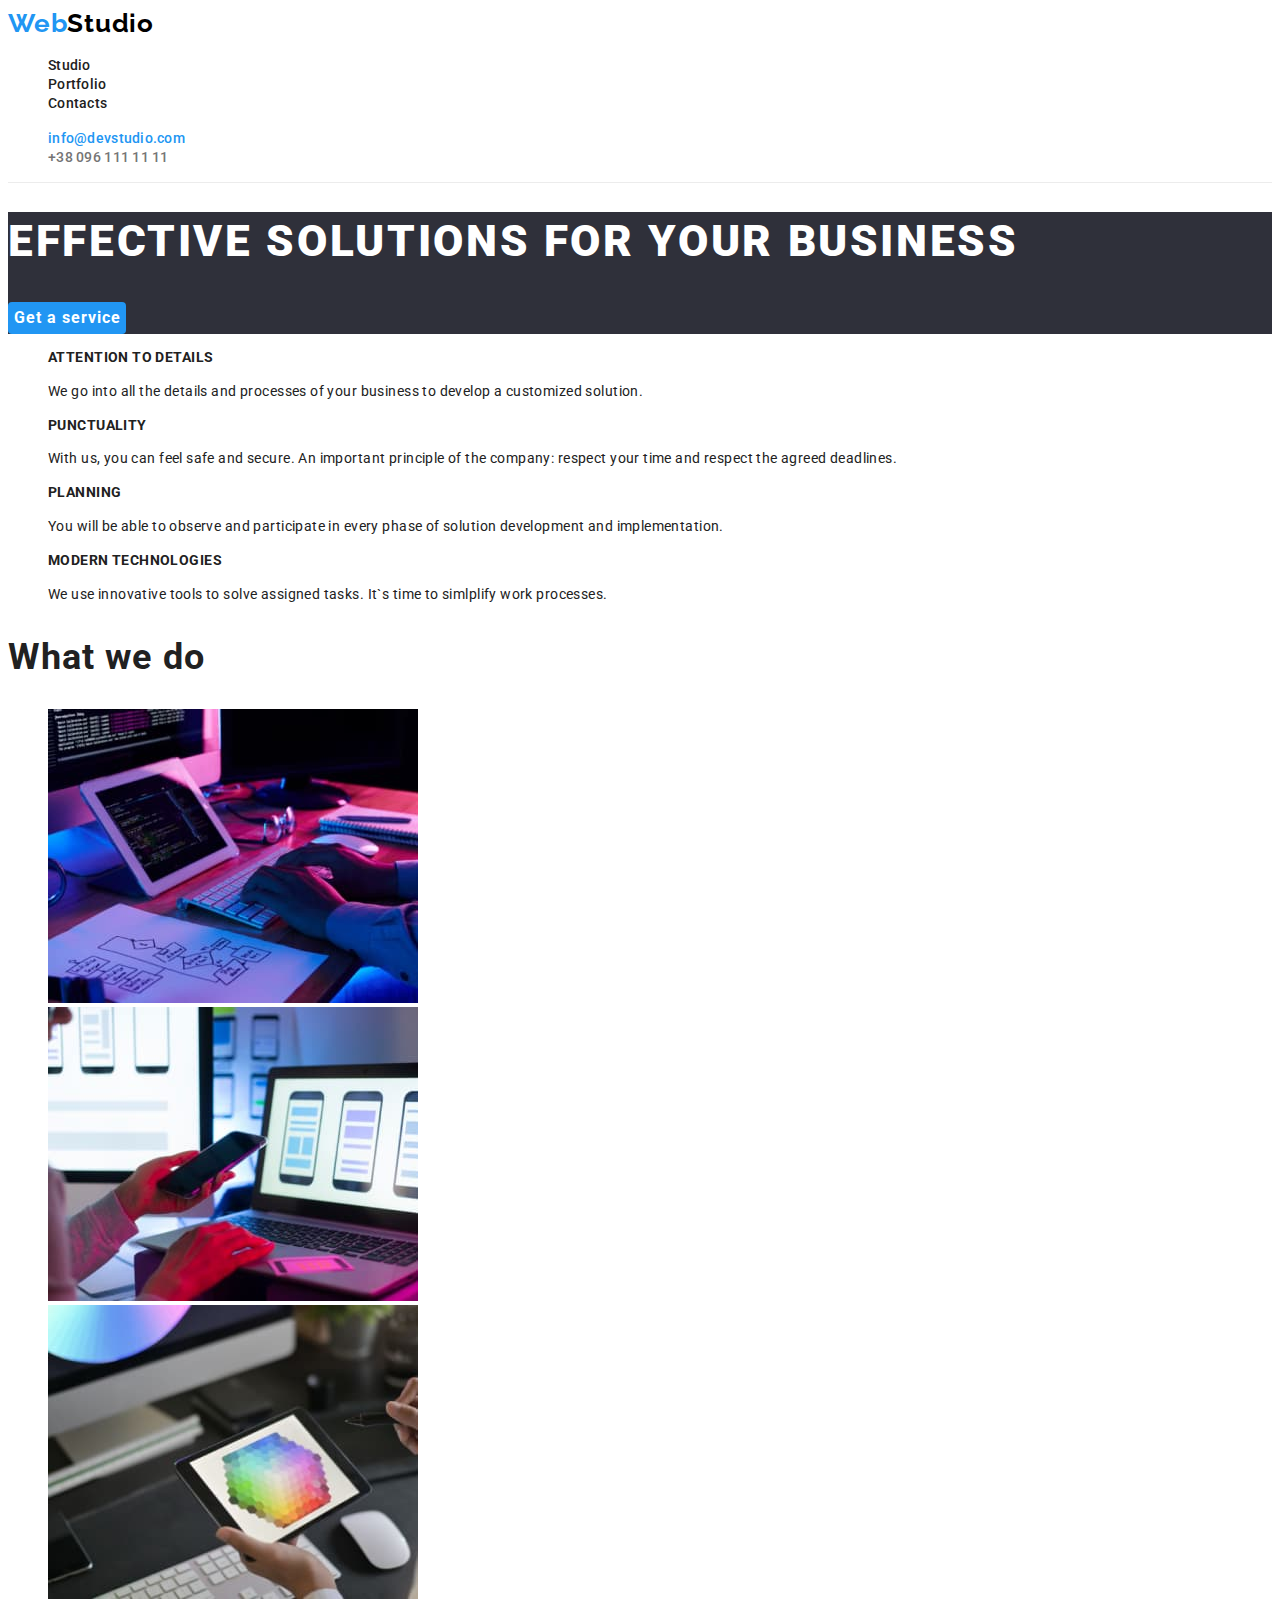
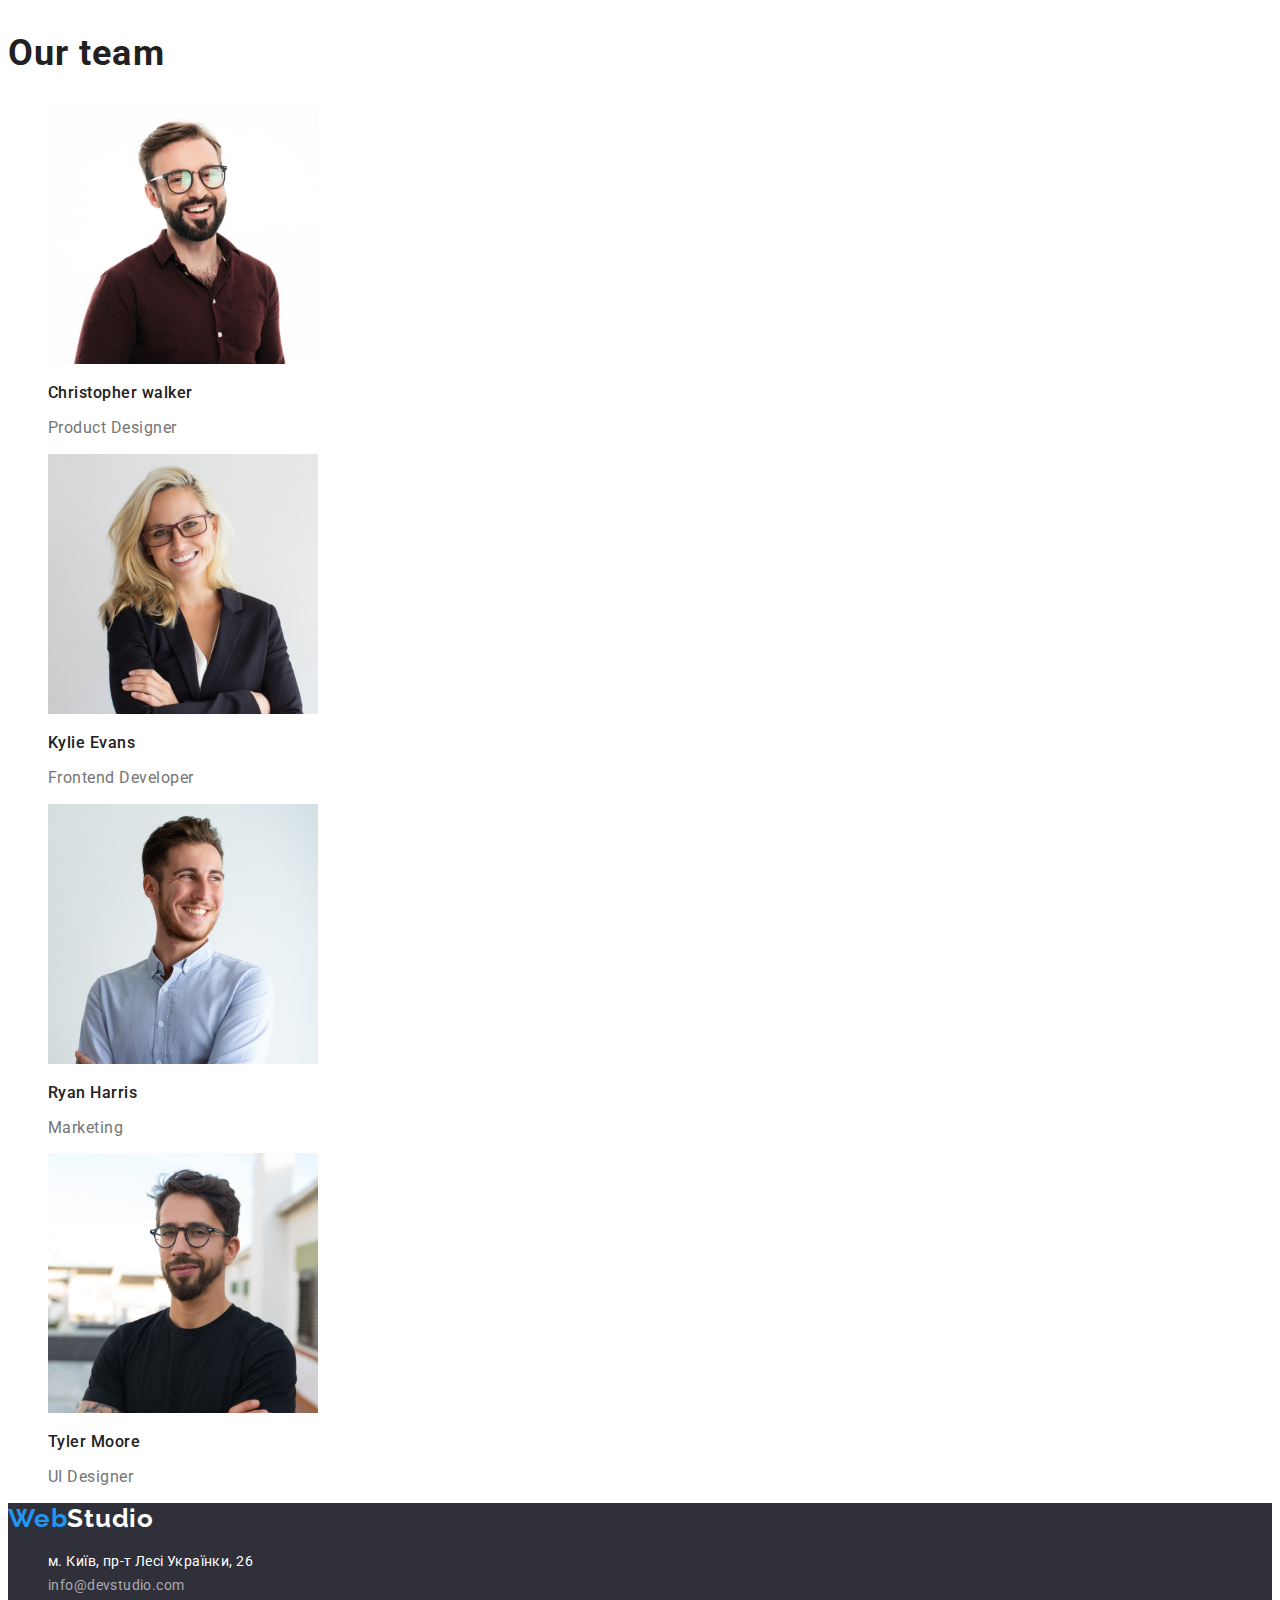
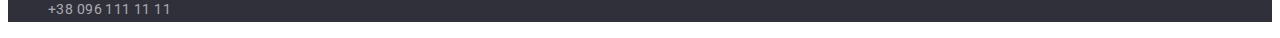
<file: index.html>
<!DOCTYPE html>
<html lang="en">
  <head>
    <meta charset="UTF-8" />
    <meta http-equiv="X-UA-Compatible" content="IE=edge" />
    <meta name="viewport" content="width=device-width, initial-scale=1.0" />
    <title>WebStudio</title>
    <link rel="stylesheet" href="css/styles.css" />
    <link rel="preconnect" href="https://fonts.googleapis.com" />
    <link rel="preconnect" href="https://fonts.gstatic.com" crossorigin />
    <link
      href="https://fonts.googleapis.com/css2?family=Raleway:wght@700&family=Roboto:wght@400;500;700;900&display=swap"
      rel="stylesheet"
    />
  </head>
  <body>
    <!--site header-->
    <header class="header-border-bottom-color">
      <nav>
        <a href="index.html" class="webstudio-text-style">
          <span class="web-text-style">Web</span>Studio</a
        >

        <ul class="list">
          <li>
            <a href="index.html" class="studio-text-style">Studio</a>
          </li>
          <li>
            <a href="portfolio.html" class="portfolio-text-style">Portfolio</a>
          </li>
          <li>
            <a href="./" class="contacts-text-style">Contacts</a>
          </li>
        </ul>
      </nav>
      <ul class="list">
        <li>
          <a href="mailto:info@devstudio.com" class="mail-text-style"
            >info@devstudio.com</a
          >
        </li>
        <li>
          <a href="tel:+380961111111" class="number-text-style"
            >+38 096 111 11 11</a
          >
        </li>
      </ul>
    </header>
    <!--main title-->
    <main>
      <section class="maine-background-color">
        <h1 class="text-style-header">Effective solutions for your business</h1>

        <button type="button" class="botton-text-style">Get a service</button>
      </section>
    </main>
    <!--company advantages-->
    <section>
      <h2 class="visually-hidden">Benefits</h2>
      <ul class="list">
        <li>
          <h3 class="benefits-header-style">Attention to details</h3>
          <p class="benefits-paragraph-style">
            We go into all the details and processes of your business to develop
            a customized solution.
          </p>
        </li>
        <li>
          <h3 class="benefits-header-style">Punctuality</h3>
          <p class="benefits-paragraph-style">
            With us, you can feel safe and secure. An important principle of the
            company: respect your time and respect the agreed deadlines.
          </p>
        </li>
        <li>
          <h3 class="benefits-header-style">Planning</h3>
          <p class="benefits-paragraph-style">
            You will be able to observe and participate in every phase of
            solution development and implementation.
          </p>
        </li>
        <li>
          <h3 class="benefits-header-style">Modern technologies</h3>
          <p class="benefits-paragraph-style">
            We use innovative tools to solve assigned tasks. It`s time to
            simlplify work processes.
          </p>
        </li>
      </ul>
    </section>
    <!--company services-->
    <section>
      <h2 class="company-services-style">What we do</h2>
      <ul class="list">
        <li><img src="images/imgg.jpg" alt="keyboard typing" width="370" /></li>
        <li><img src="images/imgf.jpg" alt="phone in hands" width="370" /></li>
        <li><img src="images/imge.jpg" alt="tablet in hand" width="370" /></li>
      </ul>
    </section>
    <!--company team-->
    <section>
      <h2 class="company-services-style">Our team</h2>
      <ul class="list">
        <li>
          <img src="images/imgd.jpg" alt="man with glasses" width="270" />
          <h3 class="name-style">Christopher walker</h3>
          <p class="profession-style">Product Designer</p>
        </li>
        <li>
          <img src="images/imga.jpg" alt="woman with glasses" width="270" />
          <h3 class="name-style">Kylie Evans</h3>
          <p class="profession-style">Frontend Developer</p>
        </li>
        <li>
          <img src="images/imgb.jpg" alt="smiling man" width="270" />
          <h3 class="name-style">Ryan Harris</h3>
          <p class="profession-style">Marketing</p>
        </li>
        <li>
          <img src="images/imgc.jpg" alt="man with glasses" width="270" />
          <h3 class="name-style">Tyler Moore</h3>
          <p class="profession-style">UI Designer</p>
        </li>
      </ul>
    </section>
    <!--contact Information-->
    <footer class="footer-background-style">
      <a href="index.html" class="footer-webstudio-text-style">
        <span class="web-text-style">Web</span>Studio</a
      >
      <address>
        <ul class="list">
          <li>
            <a
              href="https://goo.su/RLjycHD"
              target="_blank"
              rel="noopener noreferrer nofollow"
              class="footer-map-text-style"
              >м. Київ, пр-т Лесі Українки, 26</a
            >
          </li>
          <li>
            <a href="mailto:info@devstudio.com" class="footer-mail-text-style"
              >info@devstudio.com</a
            >
          </li>
          <li>
            <a href="tel:+380961111111" class="footer-number-text-style"
              >+38 096 111 11 11</a
            >
          </li>
        </ul>
      </address>
    </footer>
  </body>
</html>
</file>
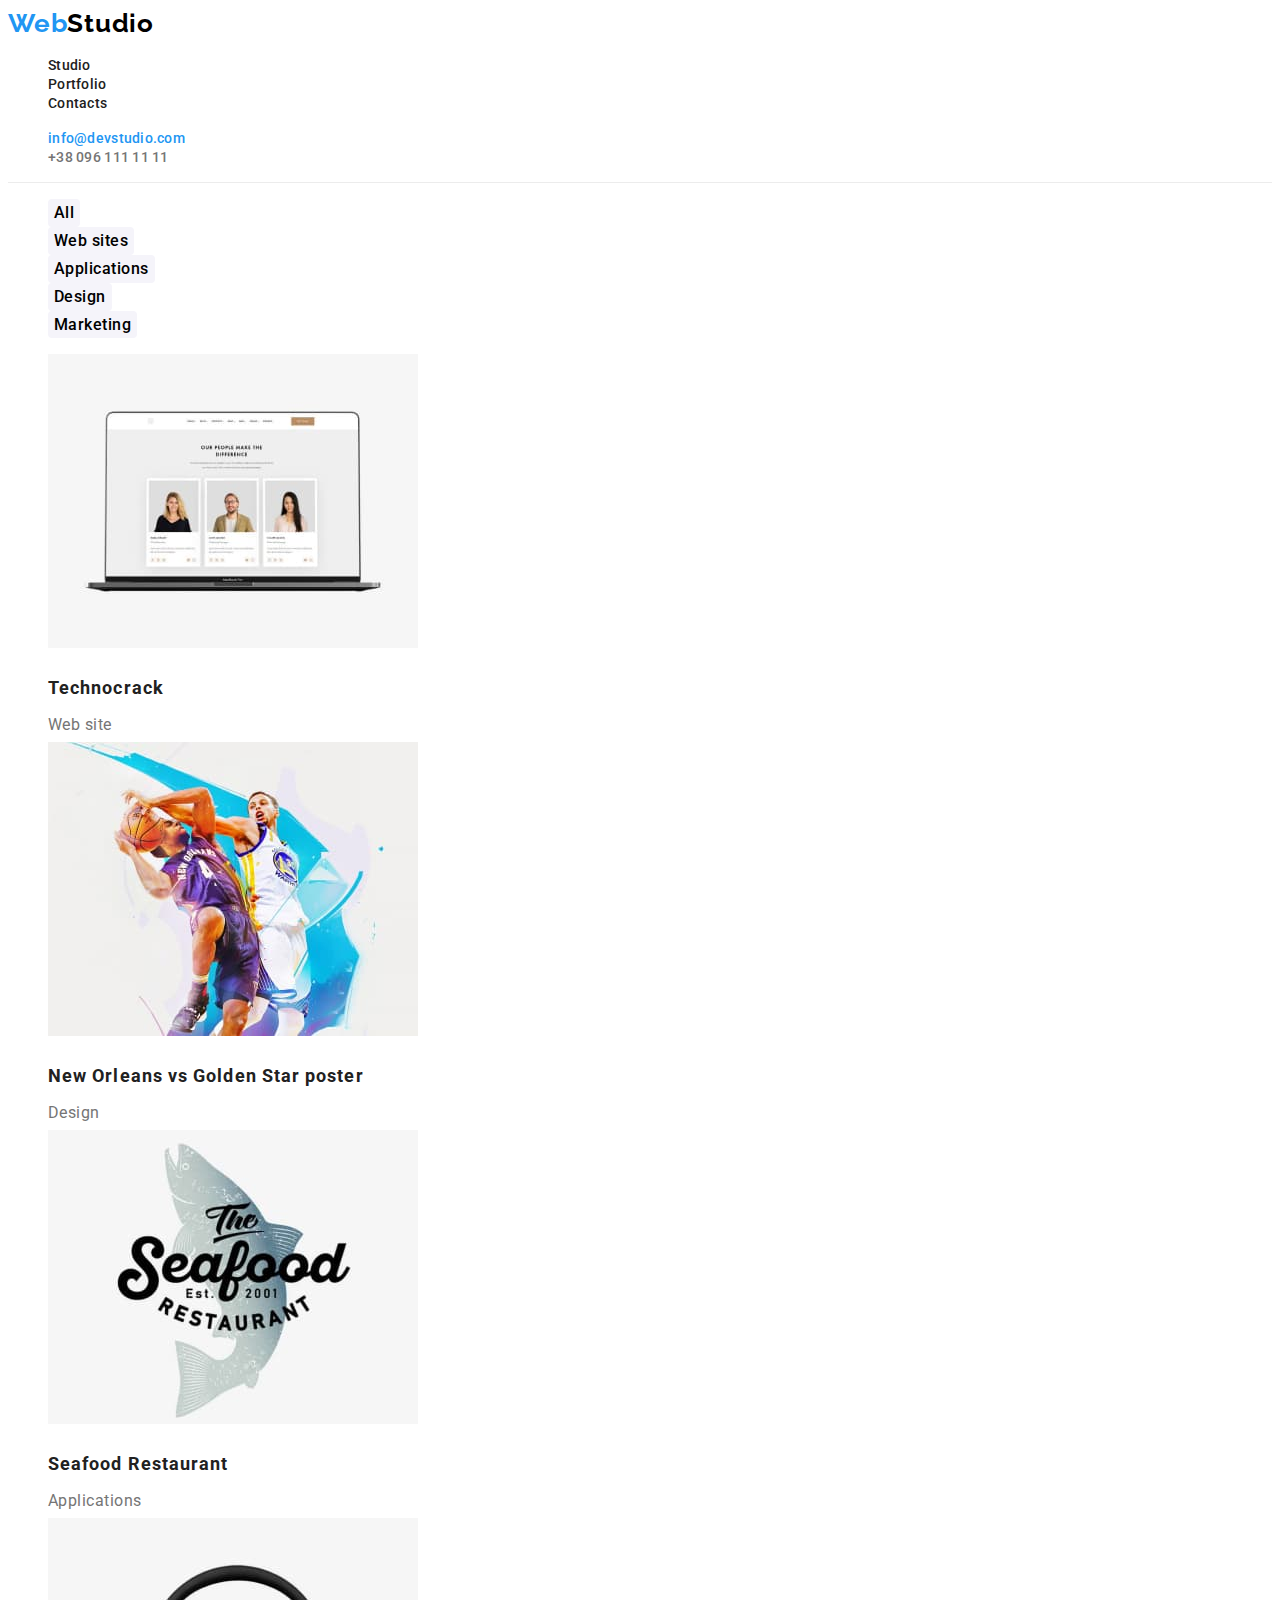
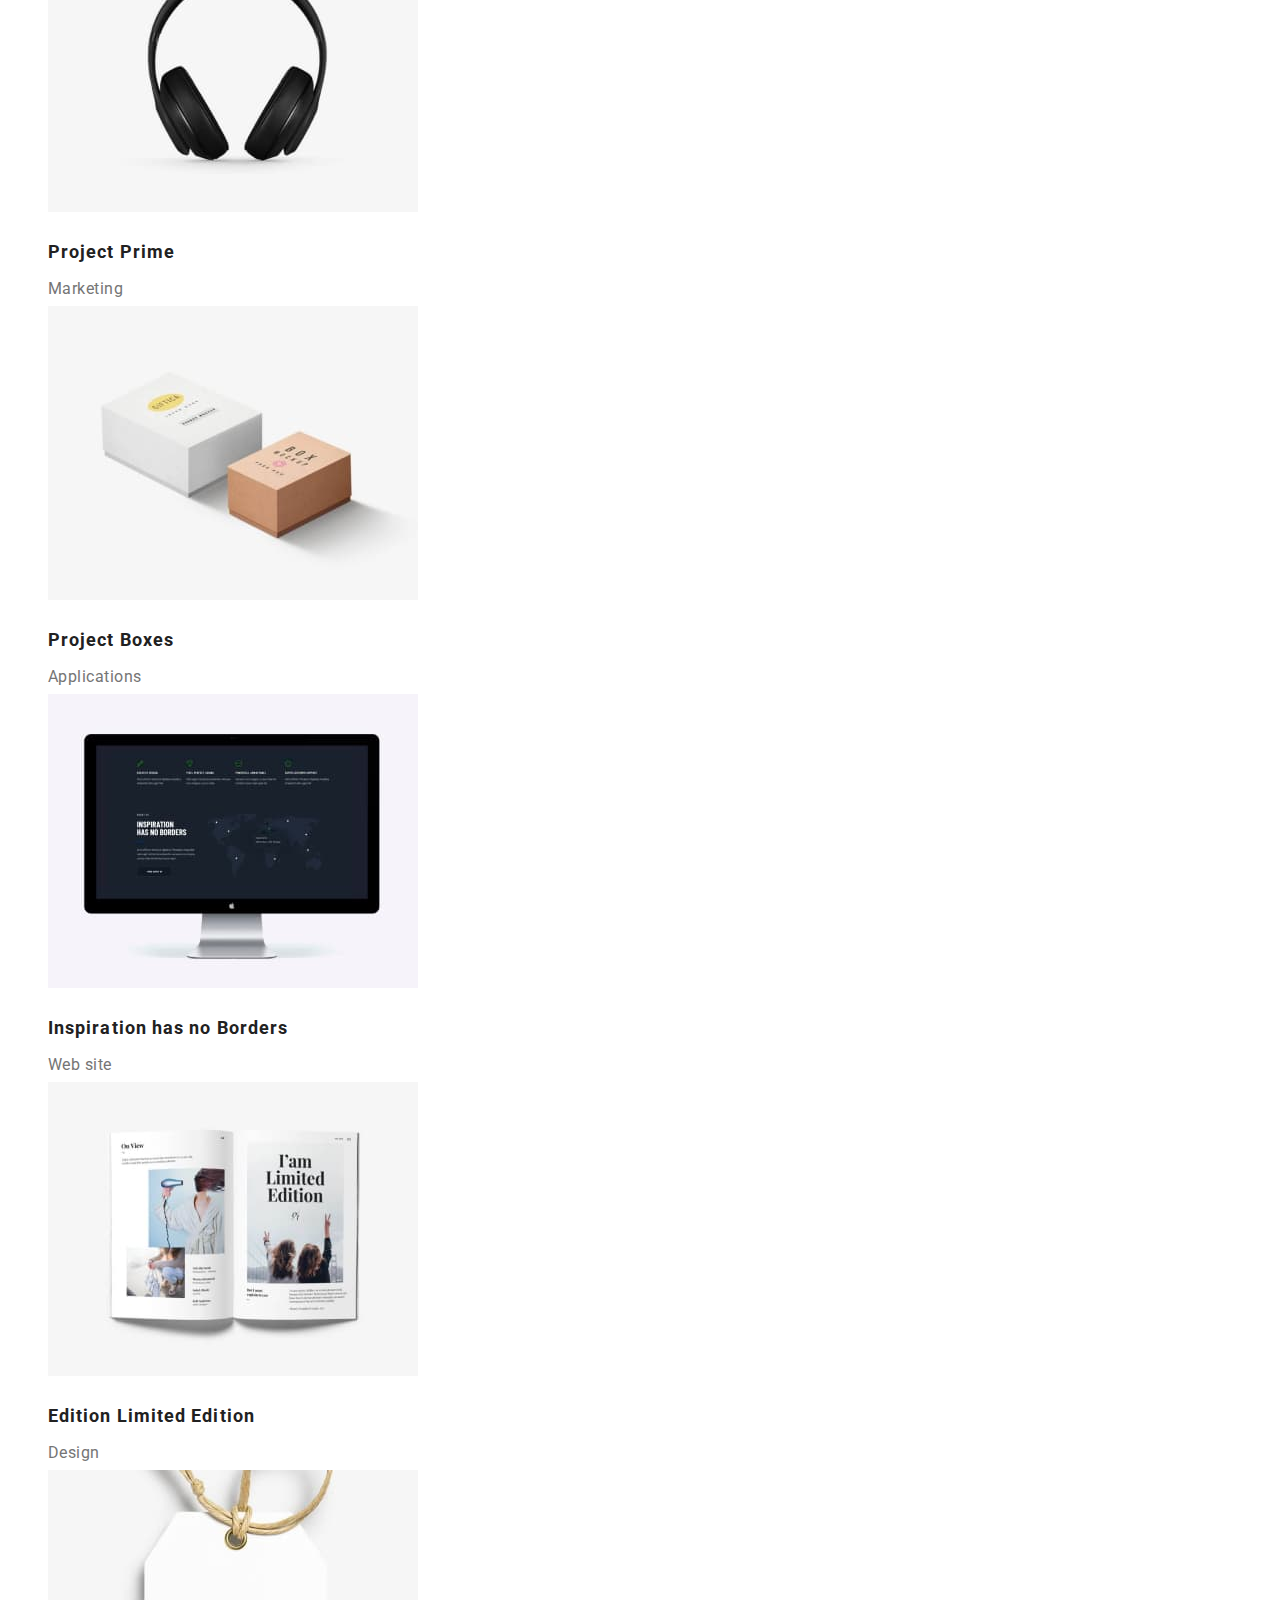
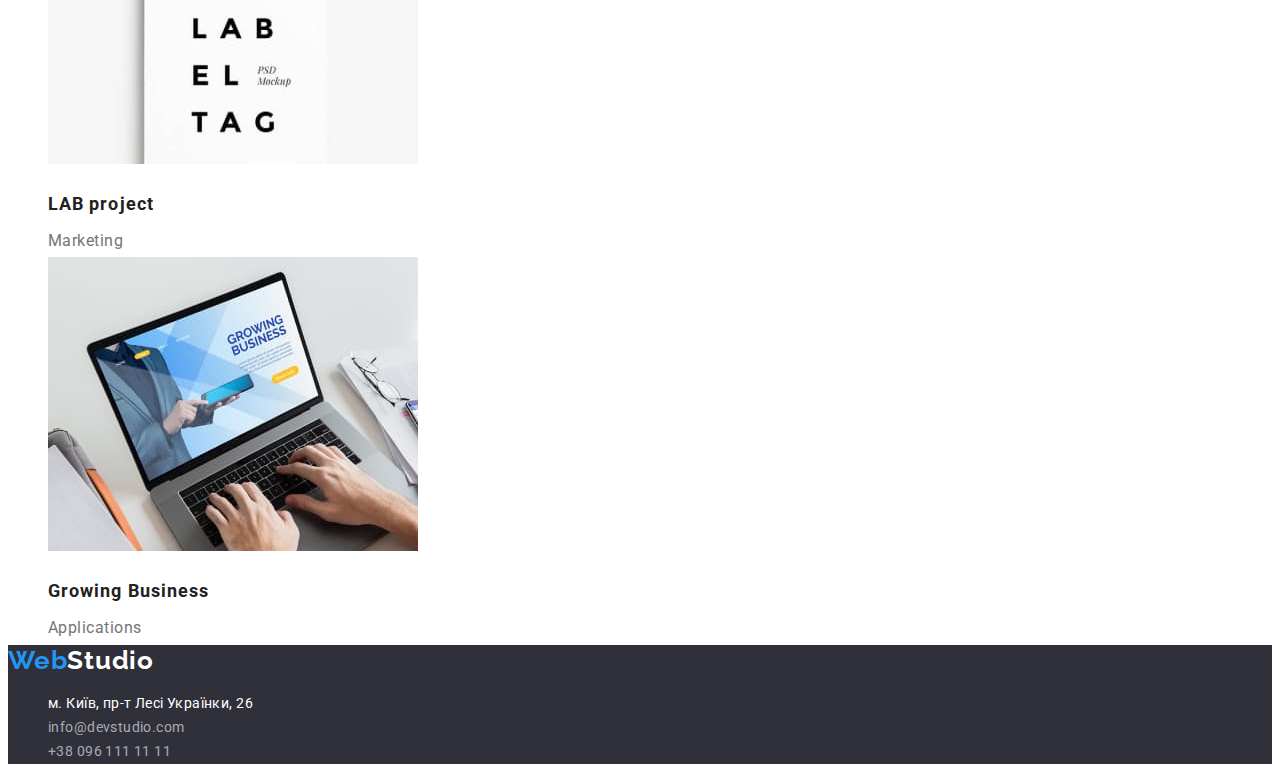
<file: portfolio.html>
<!DOCTYPE html>
<html lang="en">
  <head>
    <meta charset="UTF-8" />
    <meta http-equiv="X-UA-Compatible" content="IE=edge" />
    <meta name="viewport" content="width=device-width, initial-scale=1.0" />
    <title>Portfolio</title>
    <link rel="stylesheet" href="css/styles.css" />
    <link rel="preconnect" href="https://fonts.googleapis.com" />
    <link rel="preconnect" href="https://fonts.gstatic.com" crossorigin />
    <link
      href="https://fonts.googleapis.com/css2?family=Raleway:wght@700&family=Roboto:wght@400;500;700;900&display=swap"
      rel="stylesheet"
    />
  </head>
  <body>
    <!--site header-->
    <header class="header-border-bottom-color">
      <nav>
        <a href="index.html" class="webstudio-text-style">
          <span class="web-text-style">Web</span>Studio</a
        >

        <ul class="list">
          <li>
            <a href="index.html" class="studio-text-style">Studio</a>
          </li>
          <li>
            <a href="portfolio.html" class="portfolio-text-style">Portfolio</a>
          </li>
          <li>
            <a href="./" class="contacts-text-style">Contacts</a>
          </li>
        </ul>
      </nav>
      <ul class="list">
        <li>
          <a href="mailto:info@devstudio.com" class="mail-text-style"
            >info@devstudio.com</a
          >
        </li>
        <li>
          <a href="tel:+380961111111" class="number-text-style"
            >+38 096 111 11 11</a
          >
        </li>
      </ul>
    </header>

    <!--portfolio filter-->
    <main>
      <section>
        <ul class="list">
          <li><button type="button" class="button-style">All</button></li>
          <li><button type="button" class="button-style">Web sites</button></li>
          <li>
            <button type="button" class="button-style">Applications</button>
          </li>
          <li><button type="button" class="button-style">Design</button></li>
          <li><button type="button" class="button-style">Marketing</button></li>
        </ul>

        <!--portfolio-->
        <ul class="list">
          <li>
            <img src="images/img.jpg" alt="notebook" width="370" height="294" />
            <h3 class="header-text-style">Technocrack</h3>
            <p class="paragraph-text-style">Web site</p>
          </li>
          <li>
            <img
              src="images/img(1).jpg"
              alt="people playing basketball"
              width="370"
              height="294"
            />
            <h3 class="header-text-style">New Orleans vs Golden Star poster</h3>
            <p class="paragraph-text-style">Design</p>
          </li>
          <li>
            <img
              src="images/img(2).jpg"
              alt="restaurant logo"
              width="370"
              height="294"
            />
            <h3 class="header-text-style">Seafood Restaurant</h3>
            <p class="paragraph-text-style">Applications</p>
          </li>
          <li>
            <img
              src="images/img(3).jpg"
              alt="headphones"
              width="370"
              height="294"
            />
            <h3 class="header-text-style">Project Prime</h3>
            <p class="paragraph-text-style">Marketing</p>
          </li>
          <li>
            <img src="images/img(4).jpg" alt="boxes" width="370" height="294" />
            <h3 class="header-text-style">Project Boxes</h3>
            <p class="paragraph-text-style">Applications</p>
          </li>
          <li>
            <img
              src="images/img(5).jpg"
              alt="monitor"
              width="370"
              height="294"
            />
            <h3 class="header-text-style">Inspiration has no Borders</h3>
            <p class="paragraph-text-style">Web site</p>
          </li>
          <li>
            <img
              src="images/img(6).jpg"
              alt="open book"
              width="370"
              height="294"
            />
            <h3 class="header-text-style">Edition Limited Edition</h3>
            <p class="paragraph-text-style">Design</p>
          </li>
          <li>
            <img src="images/img(7).jpg" alt="tag" width="370" height="294" />
            <h3 class="header-text-style">LAB project</h3>
            <p class="paragraph-text-style">Marketing</p>
          </li>
          <li>
            <img
              src="images/img(8).jpg"
              alt="notebook"
              width="370"
              height="294"
            />
            <h3 class="header-text-style">Growing Business</h3>
            <p class="paragraph-text-style">Applications</p>
          </li>
        </ul>
      </section>
    </main>
    <!--contact Information-->
    <footer class="footer-background-style">
      <a href="index.html" class="footer-webstudio-text-style">
        <span class="web-text-style">Web</span>Studio</a
      >
      <address>
        <ul class="list">
          <li>
            <a
              href="https://goo.su/RLjycHD"
              target="_blank"
              rel="noopener noreferrer nofollow"
              class="footer-map-text-style"
              >м. Київ, пр-т Лесі Українки, 26</a
            >
          </li>
          <li>
            <a href="mailto:info@devstudio.com" class="footer-mail-text-style"
              >info@devstudio.com</a
            >
          </li>
          <li>
            <a href="tel:+380961111111" class="footer-number-text-style"
              >+38 096 111 11 11</a
            >
          </li>
        </ul>
      </address>
    </footer>
  </body>
</html>
</file>
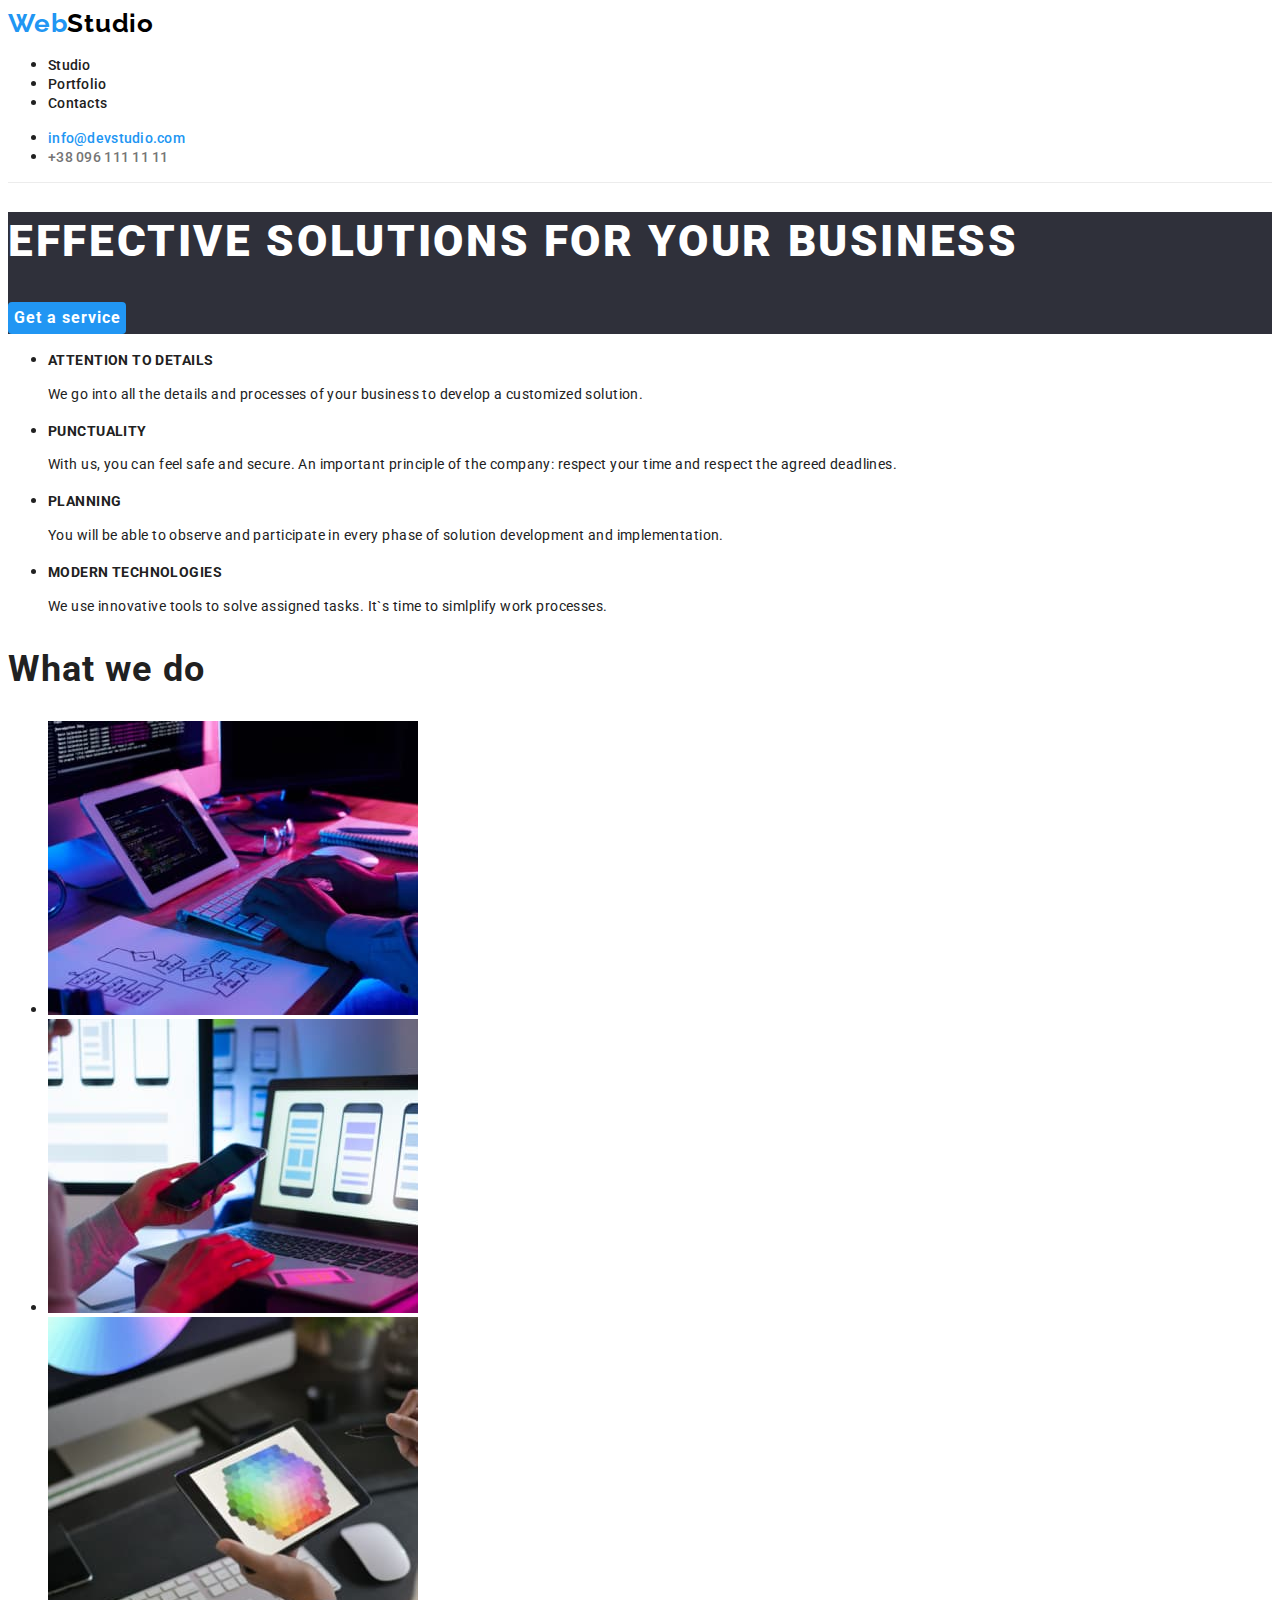
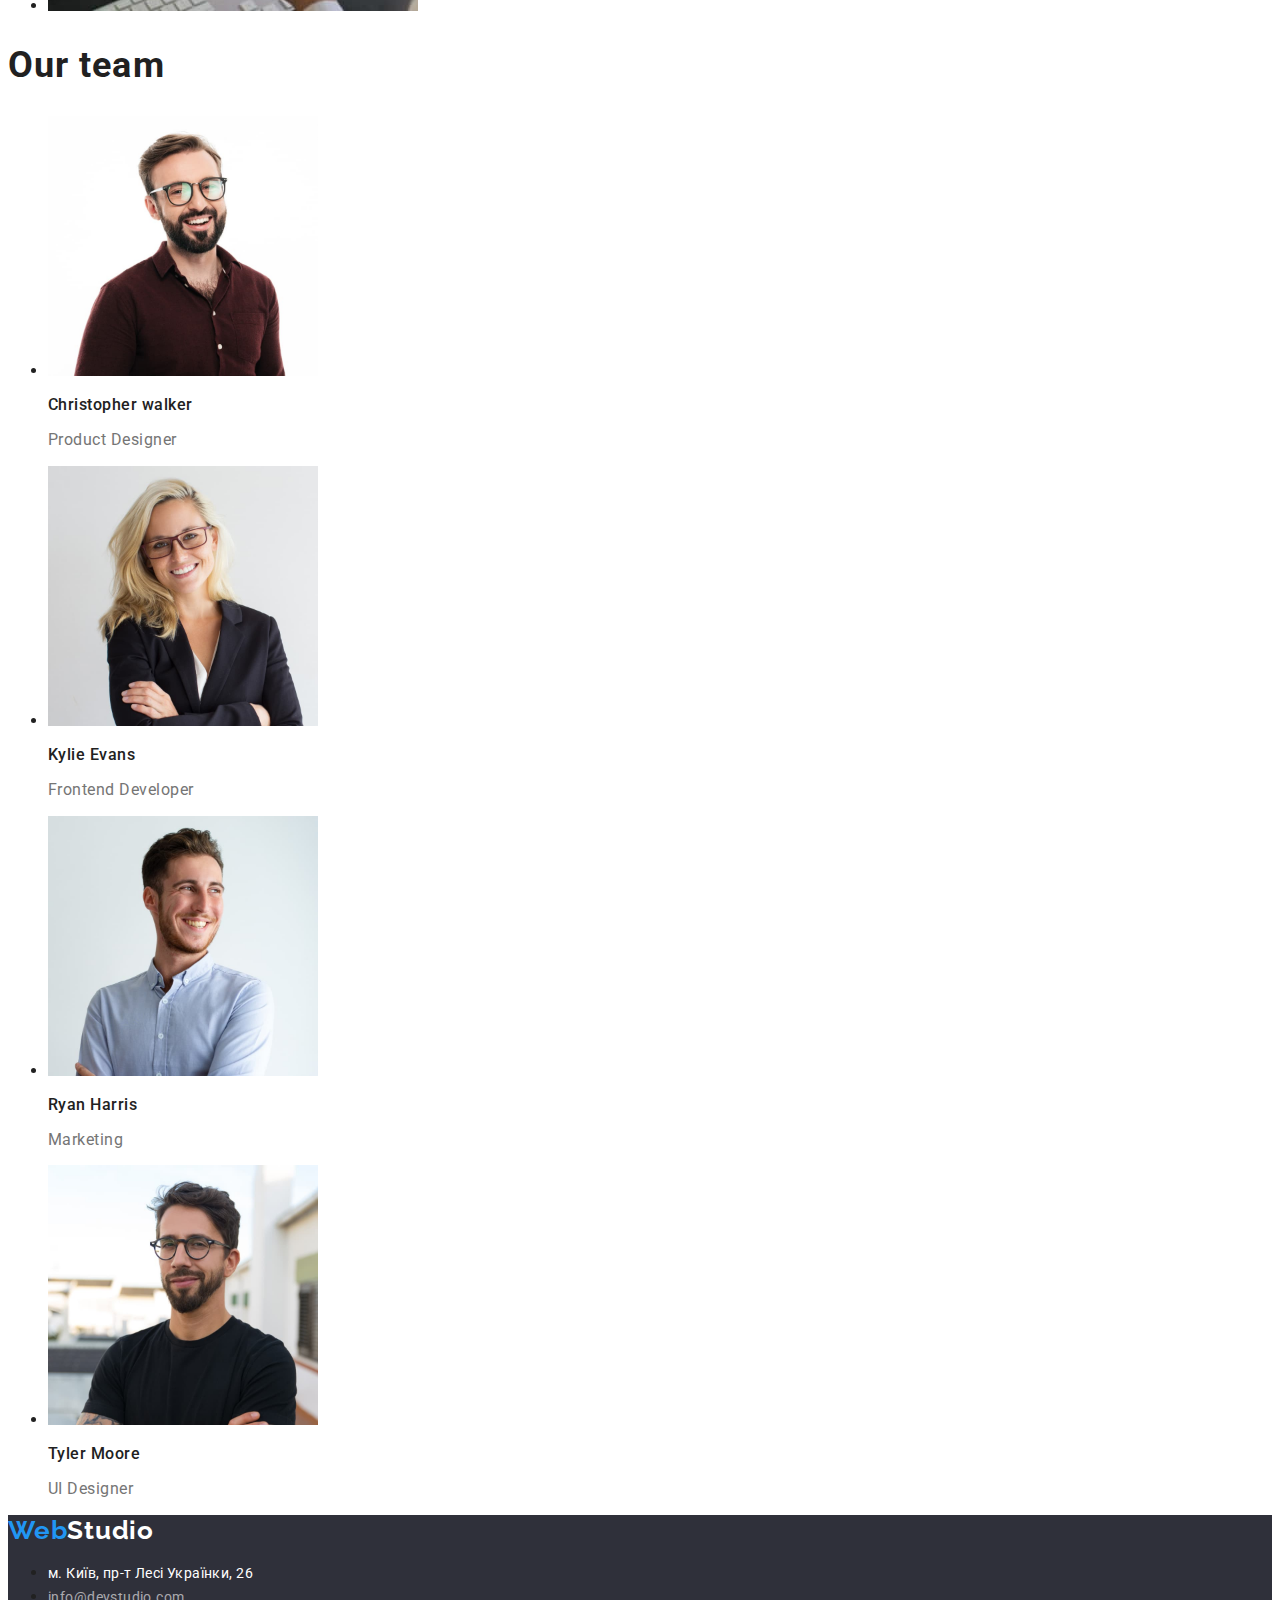
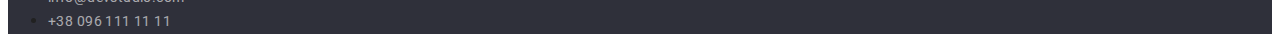
<file: webstudio.html>
<!DOCTYPE html>
<html lang="en">
  <head>
    <meta charset="UTF-8" />
    <meta http-equiv="X-UA-Compatible" content="IE=edge" />
    <meta name="viewport" content="width=device-width, initial-scale=1.0" />
    <title>WebStudio</title>
    <link rel="stylesheet" href="css/styles.css">
    <link rel="preconnect" href="https://fonts.googleapis.com">
    <link rel="preconnect" href="https://fonts.gstatic.com" crossorigin>
    <link href="https://fonts.googleapis.com/css2?family=Raleway:wght@700&family=Roboto:wght@400;500;700;900&display=swap" rel="stylesheet">
  </head>
  <body>
    <!--site header-->
    <header class="header-border-bottom-color">
      <nav>
        <a href="webstudio.html" class="webstudio-text-style"> <span class="web-text-style">Web</span>Studio</a>

        <ul>
          <li>
            <a href="webstudio.html" class="studio-text-style">Studio</a>
          </li>
          <li>
            <a href="portfolio.html" class="portfolio-text-style">Portfolio</a>
          </li>
          <li>
            <a href="./" class="contacts-text-style">Contacts</a>
          </li>
        </ul>
      </nav>
      <ul>
        <li><a href="mailto:info@devstudio.com" class="mail-text-style">info@devstudio.com</a></li>
        <li><a href="tel:+380961111111" class="number-text-style">+38 096 111 11 11</a></li>
      </ul>
    </header>
    <!--main title-->
    <main>
      <section class="maine-background-color">
        <h1 class="text-style-header">Effective solutions for your business</h1>

        <button type="button" class="botton-text-style">Get a service</button>
      </section>
    </main>
    <!--company advantages-->
    <section>
      <h2 class="visually-hidden">Benefits</h2>
      <ul>
        <li>
          <h3 class="benefits-header-style">Attention to details</h3>
          <p class="benefits-paragraph-style">
            We go into all the details and processes of your business to develop
            a customized solution.
          </p>
        </li>
        <li>
          <h3 class="benefits-header-style">Punctuality</h3>
          <p class="benefits-paragraph-style">
            With us, you can feel safe and secure. An important principle of the
            company: respect your time and respect the agreed deadlines.
          </p>
        </li>
        <li>
          <h3 class="benefits-header-style">Planning</h3>
          <p class="benefits-paragraph-style">
            You will be able to observe and participate in every phase of
            solution development and implementation.
          </p>
        </li>
        <li>
          <h3 class="benefits-header-style">Modern technologies</h3>
          <p class="benefits-paragraph-style">
            We use innovative tools to solve assigned tasks. It`s time to
            simlplify work processes.
          </p>
        </li>
      </ul>
    </section>
    <!--company services-->
    <section>
      <h2 class="company-services-style">What we do</h2>
      <ul>
        <li><img src="images/imgg.jpg" alt="keyboard typing" width="370" /></li>
        <li><img src="images/imgf.jpg" alt="phone in hands" width="370" /></li>
        <li><img src="images/imge.jpg" alt="tablet in hand" width="370" /></li>
      </ul>
    </section>
    <!--company team-->
    <section>
      <h2 class="company-services-style">Our team</h2>
      <ul>
        <li>
          <img src="images/imgd.jpg" alt="man with glasses" width="270" />
          <h3 class="name-style">Christopher walker</h3>
          <p class="profession-style">Product Designer</p>
        </li>
        <li>
          <img src="images/imga.jpg" alt="woman with glasses" width="270" />
          <h3 class="name-style">Kylie Evans</h3>
          <p class="profession-style">Frontend Developer</p>
        </li>
        <li>
          <img src="images/imgb.jpg" alt="smiling man" width="270" />
          <h3 class="name-style">Ryan Harris</h3>
          <p class="profession-style">Marketing</p>
        </li>
        <li>
          <img src="images/imgc.jpg" alt="man with glasses" width="270" />
          <h3 class="name-style">Tyler Moore</h3>
          <p class="profession-style">UI Designer</p>
        </li>
      </ul>
    </section>
    <!--contact Information-->
    <footer class="footer-background-style">
        <a href="webstudio.html" class="footer-webstudio-text-style"> <span class="web-text-style">Web</span>Studio</a>
      <address>
        <ul>
          <li>
            <a
              href="https://goo.su/RLjycHD"
              target="_blank"
              rel="noopener noreferrer nofollow" class="footer-map-text-style">м. Київ, пр-т Лесі Українки, 26</a>
          </li>
          <li><a href="mailto:info@devstudio.com" class="footer-mail-text-style">info@devstudio.com</a></li>
          <li><a href="tel:+380961111111" class="footer-number-text-style">+38 096 111 11 11</a></li>
        </ul>
      </address>
    </footer>
  </body>
</html>
</file>
<file: css/styles.css>
body {
    font-family: "Roboto", "Raleway";
    color: #212121;
}

/* portfolio page style */

/* header style */
.list-background {
   color: #FFFFFF; 
}

.list {
    list-style-type: none;
}

.header-border-bottom-color {
    border-bottom: 1px solid #ECECEC;
}

.web-text-style {
    font-family: 'Raleway';
    font-weight: 700;
    font-size: 26px;
    line-height: 1.19;
    letter-spacing: 0.03em;
    color: #2196F3;
    
}

.web-text-style:hover {
    color: #2196F3;
    text-shadow: 0px 4px 4px rgba(0, 0, 0, 0.25);
}

.webstudio-text-style {
    font-family: 'Raleway';
    font-weight: 700;
    font-size: 26px;
    line-height: 1.19;
    letter-spacing: 0.03em;
    color: #000000;
    text-decoration: none;

}

.webstudio-text-style:hover {
    text-shadow: 0px 4px 4px rgba(0, 0, 0, 0.25);
}

.studio-text-style, 
.portfolio-text-style, 
.contacts-text-style {
    font-weight: 500;
    font-size: 14px;
    line-height: 1.14;
    letter-spacing: 0.02em;
    text-decoration: none;
    color: #212121;
    

}

.studio-text-style:hover,
.portfolio-text-style:hover,
.contacts-text-style:hover,
.mail-text-style:hover,
.number-text-style:hover {
    color: #2196F3;
    text-shadow: 0px 4px 4px rgba(0, 0, 0, 0.25);
}

.studio-text-style:focus,
.portfolio-text-style:focus,
.contacts-text-style:focus,
.mail-text-style:focus,
.number-text-style:focus {
    color: #2196F3;
    text-shadow: 0px 4px 4px rgba(0, 0, 0, 0.25);
}

.mail-text-style {
    font-weight: 500;
    font-size: 14px;
    line-height: 1.14px;
    letter-spacing: 0.02em;
    color: #2196F3;
    text-decoration: none;
}

.number-text-style {
    font-weight: 500;
    font-size: 14px;
    line-height: 1.14px;
    letter-spacing: 0.02em;
    color: #757575;
    text-decoration: none;
}

/* maine style */
button:hover {
    cursor: pointer;
    background: #2196F3;
    color: #FFFFFF;
    box-shadow: 0px 3px 1px rgba(0, 0, 0, 0.1), 0px 1px 2px rgba(0, 0, 0, 0.08), 0px 2px 2px rgba(0, 0, 0, 0.12);
}

button:focus {
    cursor: pointer;
    background: #2196F3;
    color: #FFFFFF;
    box-shadow: 0px 3px 1px rgba(0, 0, 0, 0.1), 0px 1px 2px rgba(0, 0, 0, 0.08), 0px 2px 2px rgba(0, 0, 0, 0.12);
}


.button-style {
    font-family: 'Roboto';
    font-weight: 500;
    font-size: 16px;
    line-height: 1.62;
    text-align: center;
    letter-spacing: 0.03em;
    background: #F5F4FA;
    border-radius: 4px;
    border: none;
}

/* portfolio section style */
.header-text-style {
    font-weight: 700;
    font-size: 18px;
    line-height: 2;
    letter-spacing: 0.06em;
}

.paragraph-text-style {
    font-weight: 400;
    font-size: 16px;
    line-height: 1.87px;
    letter-spacing: 0.03em;
    color: #757575;
}

/* footer style */
.footer-background-style {
    background-color: #2F303A;
}

.footer-webstudio-text-style {
    font-family: 'Raleway';
    font-weight: 700;
    font-size: 26px;
    line-height: 1.19;
    letter-spacing: 0.03em;
    color: #FFFFFF;
    text-decoration: none;
}

.footer-webstudio-text-style:hover {
    text-shadow: 0px 4px 4px rgba(0, 0, 0, 0.25);
}

.footer-map-text-style {
    font-style: normal;
    font-size: 14px;
    line-height: 1.71;
    letter-spacing: 0.03em;    
    color: #FFFFFF;
    text-decoration: none;
}

.footer-mail-text-style, .footer-number-text-style {
    font-style: normal;
    font-size: 14px;
    line-height: 1.71;
    letter-spacing: 0.03em;
    color: rgba(255, 255, 255, 0.6);
    text-decoration: none;
}

.footer-map-text-style:hover, 
.footer-mail-text-style:hover, 
.footer-number-text-style:hover {
    color: #2196F3; 
    text-shadow: 0px 4px 4px rgba(0, 0, 0, 0.25);
}

.footer-map-text-style:focus,
.footer-mail-text-style:focus,
.footer-number-text-style:focus{
    color: #2196F3;
    text-shadow: 0px 4px 4px rgba(0, 0, 0, 0.25);
}


/* webstudio page style */

/* maine */
.maine-background-color {
    background-color: #2F303A;
}

.text-style-header {
    font-weight: 900;
    font-size: 44px;
    line-height: 1.36;
    letter-spacing: 0.06em;
    text-transform: uppercase;
    color: #FFFFFF;
}

.botton-text-style {
    font-family: 'Roboto';
    font-weight: 700;
    font-size: 16px;
    line-height: 1.87;
    letter-spacing: 0.06em;
    background: #2196F3;
    color: #FFFFFF;
    border: none; 
    border-radius: 4px;
}

.botton-text-style:hover {
    box-shadow: 0px 4px 4px rgba(0, 0, 0, 0.15);
    
}

/* hidden header */
.visually-hidden {
    position: absolute;
    white-space: nowrap;
    width: 1px;
    height: 1px;
    overflow: hidden;
    border: 0;
    padding: 0;
    clip: rect(0 0 0 0);
    clip-path: inset(50%);
    margin: -1px;
}

/* section company advantages style */
.benefits-header-style {
    font-weight: 700;
    font-size: 14px;
    line-height: 1.14;
    letter-spacing: 0.03em;
    text-transform: uppercase;
}

.benefits-paragraph-style {
    font-size: 14px;
    line-height: 1.71;
    letter-spacing: 0.03em;
}

/* services style */
.company-services-style {
    font-weight: 700;
    font-size: 36px;
    line-height: 1.16;
    letter-spacing: 0.03em;
}

.name-style {
    font-weight: 500;
    font-size: 16px;
    line-height: 1.18;
    letter-spacing: 0.03em;
}

.profession-style {
    font-size: 16px;
    line-height: 1.18;
    letter-spacing: 0.03em;
    color: #757575;
}
</file>
